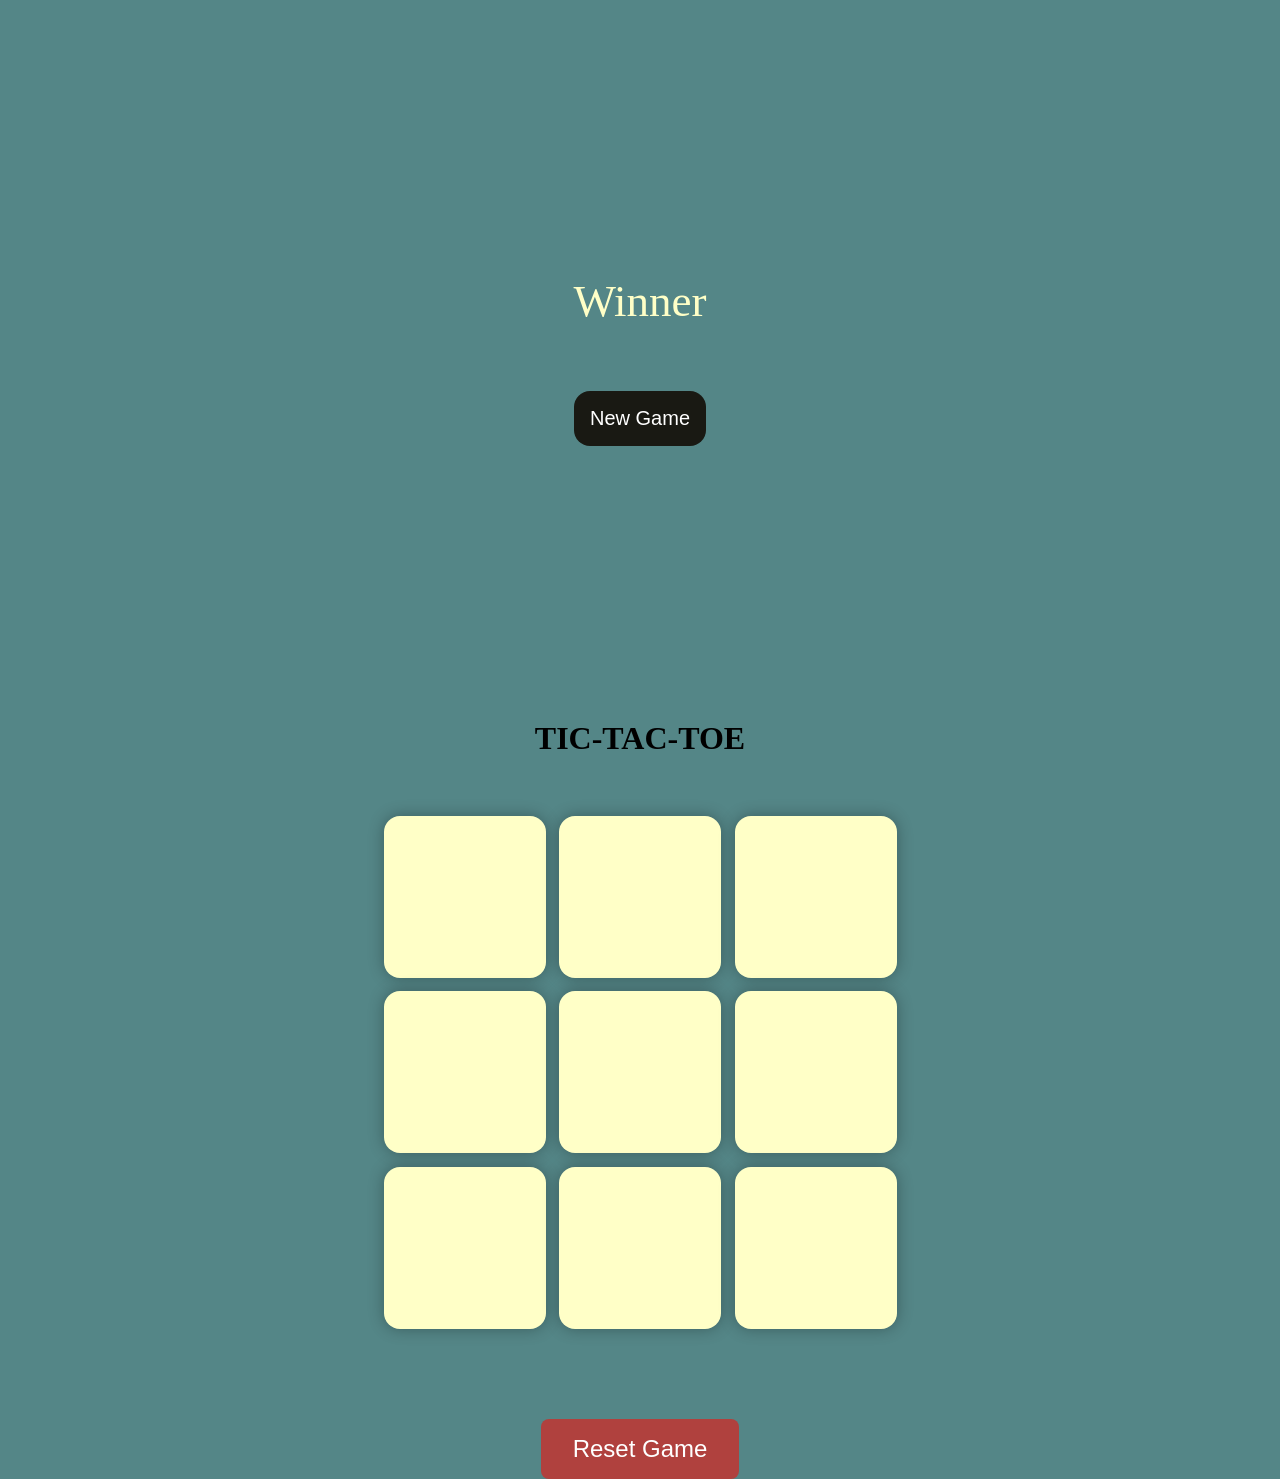
<file: index.html>
<!DOCTYPE html>
<html lang="en">
<head>
    <meta charset="UTF-8">
    <meta name="viewport" content="width=device-width, initial-scale=1.0">
    <title>Tic-Tac-Toe</title>
    <link rel="stylesheet" href="style.css"/>
</head>
<body>
    <div class="msg-container">
        <p id="msg">Winner</p>
        <button id="new-btn">New Game</button>
    </div>
    <main>
        <h1>TIC-TAC-TOE</h1>
        <div class="container">
           <div class="game">
                <button class="box"></button>
                <button class="box"></button>
                <button class="box"></button>
                <button class="box"></button>
                <button class="box"></button>
                <button class="box"></button>
                <button class="box"></button>
                <button class="box"></button>
                <button class="box"></button>
            </div>
       </div>
      <button id="reset-btn">Reset Game</button>
    </main>
    <script src="app.js"></script>
</body>
</html>
</file>
<file: style.css>
* {
    margin:0;
    padding:0;

}

body {
    background-color: #548687;
    text-align: center;
}

.container {
    height: 70vh;
    display: flex;
    flex-wrap: wrap;
    justify-content: center;
    align-content: center;
    align-items: center;
    

}

.game {
    height: 60vmin;
    width: 60vmin;
    display: flex;
    flex-wrap: wrap;
    justify-content: center;
    align-content: center;
    align-items: center;
    gap:1.5vmin;

}

.box {
    height: 18vmin;
    width:18vmin;
    border-radius: 1rem;
    border: none;
    box-shadow: 0 0 1rem rgba(0, 0, 0, 0.3);
    font-size:8vmin;
    color:#b0413e;
    background-color: #ffffc7;
}

#reset-btn {
    margin-top: 2rem;
    padding: 1rem 2rem;
    font-size: 1.5rem;
    border-radius: 0.5rem;
    border: none;
    background-color: #b0413e;
    color: #fff;
    
}

#new-btn {
    
    padding: 1rem ;
    font-size: 1.25rem;
    border-radius: 1rem;
    border: none;
    background-color: #191913;
    color: #fff;
    
}

#msg {
    font-size: 5vmin;
    color: #ffffc7;
    
}

.msg-container {
    height: 80vmin;
    display: flex;
    justify-content: center;
    align-items: center;
    flex-direction: column;
    gap: 4rem;

};

.hide {
    display: none;
}
</file>
